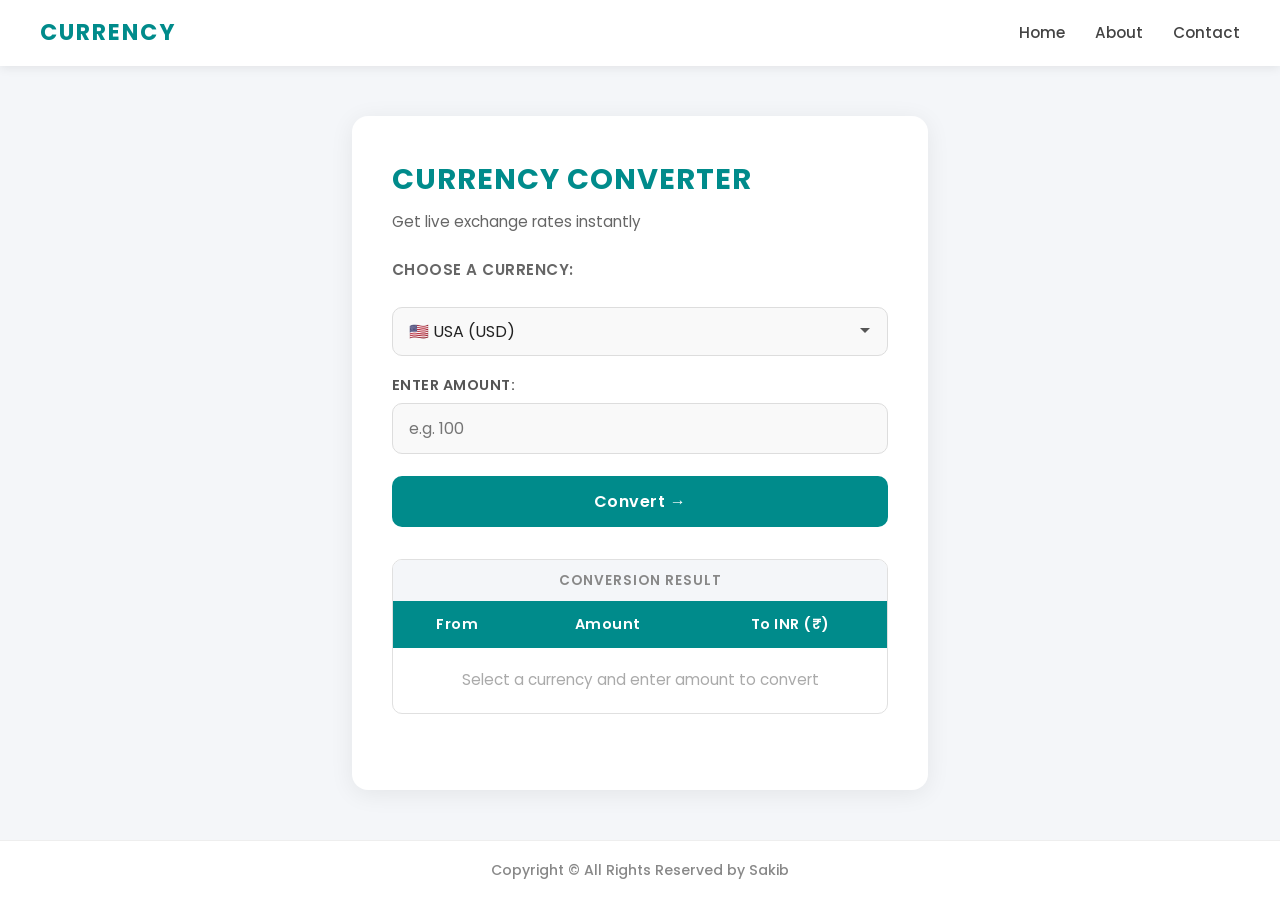
<file: index.html>
<!DOCTYPE html>
<html lang="en">
  <head>
    <meta charset="UTF-8" />
    <meta name="viewport" content="width=device-width, initial-scale=1.0" />
    <title>Currency Converter</title>
    <link rel="stylesheet" href="style.css" />
  </head>
  <body>
    <nav>
      <div class="logo">CURRENCY</div>
      <ul>
        <li><a href="index.html" class="active">Home</a></li>
        <li><a href="about.html">About</a></li>
        <li><a href="contact.html">Contact</a></li>
      </ul>
    </nav>

    <div class="container">
      <h1>CURRENCY CONVERTER</h1>
      <p>Get live exchange rates instantly</p>

      <label for="country">Choose a currency:</label>
      <select name="country" id="country">
        <option value="USD">🇺🇸 USA (USD)</option>
        <option value="INR">🇮🇳 India (INR)</option>
        <option value="EUR">🇪🇺 Euro (EUR)</option>
        <option value="GBP">🇬🇧 UK (GBP)</option>
        <option value="AED">🇦🇪 UAE (AED)</option>
        <option value="JPY">🇯🇵 Japan (JPY)</option>
        <option value="CAD">🇨🇦 Canada (CAD)</option>
        <option value="AUD">🇦🇺 Australia (AUD)</option>
      </select>

      <label for="quantity">Enter amount:</label>
      <input type="number" name="quantity" id="quantity" min="1" placeholder="e.g. 100" />

      <button class="btn">Convert →</button>

      <div class="output">
        <table>
          <caption>Conversion Result</caption>
          <thead>
            <tr>
              <th>From</th>
              <th>Amount</th>
              <th>To INR (₹)</th>
            </tr>
          </thead>
          <tbody>
            <tr>
              <td colspan="3" style="color:#aaa; padding:20px;">
                Select a currency and enter amount to convert
              </td>
            </tr>
          </tbody>
        </table>
      </div>
    </div>

    <footer>Copyright &copy; All Rights Reserved by Sakib</footer>
    <script src="my.js"></script>
  </body>
</html>
</file>
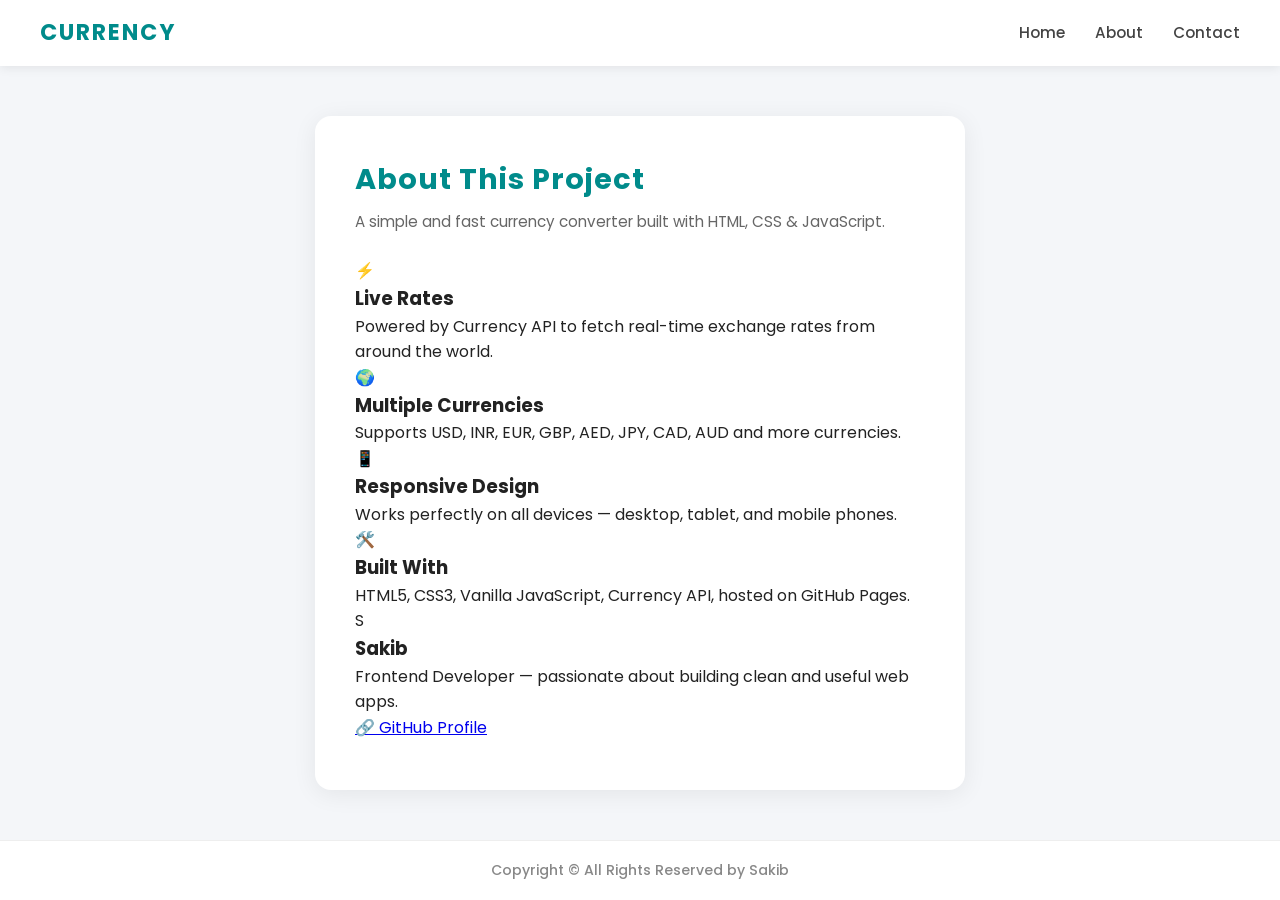
<file: about.html>
<!DOCTYPE html>
<html lang="en">
  <head>
    <meta charset="UTF-8" />
    <meta name="viewport" content="width=device-width, initial-scale=1.0" />
    <title>About — Currency Converter</title>
    <link rel="stylesheet" href="style.css" />
  </head>
  <body>
    <nav>
      <div class="logo">CURRENCY</div>
      <ul>
        <li><a href="index.html">Home</a></li>
        <li><a href="about.html" class="active">About</a></li>
        <li><a href="contact.html">Contact</a></li>
      </ul>
    </nav>

    <div class="container page-container">
      <h1>About This Project</h1>
      <p class="page-subtitle">A simple and fast currency converter built with HTML, CSS & JavaScript.</p>

      <div class="about-grid">
        <div class="about-card">
          <div class="about-icon">⚡</div>
          <h3>Live Rates</h3>
          <p>Powered by Currency API to fetch real-time exchange rates from around the world.</p>
        </div>
        <div class="about-card">
          <div class="about-icon">🌍</div>
          <h3>Multiple Currencies</h3>
          <p>Supports USD, INR, EUR, GBP, AED, JPY, CAD, AUD and more currencies.</p>
        </div>
        <div class="about-card">
          <div class="about-icon">📱</div>
          <h3>Responsive Design</h3>
          <p>Works perfectly on all devices — desktop, tablet, and mobile phones.</p>
        </div>
        <div class="about-card">
          <div class="about-icon">🛠️</div>
          <h3>Built With</h3>
          <p>HTML5, CSS3, Vanilla JavaScript, Currency API, hosted on GitHub Pages.</p>
        </div>
      </div>

      <div class="developer-card">
        <div class="dev-avatar">S</div>
        <div>
          <h3>Sakib</h3>
          <p>Frontend Developer — passionate about building clean and useful web apps.</p>
          <a href="https://github.com/sakibvora15-bot" target="_blank" class="github-link">
            🔗 GitHub Profile
          </a>
        </div>
      </div>
    </div>

    <footer>Copyright &copy; All Rights Reserved by Sakib</footer>
  </body>
</html>
</file>
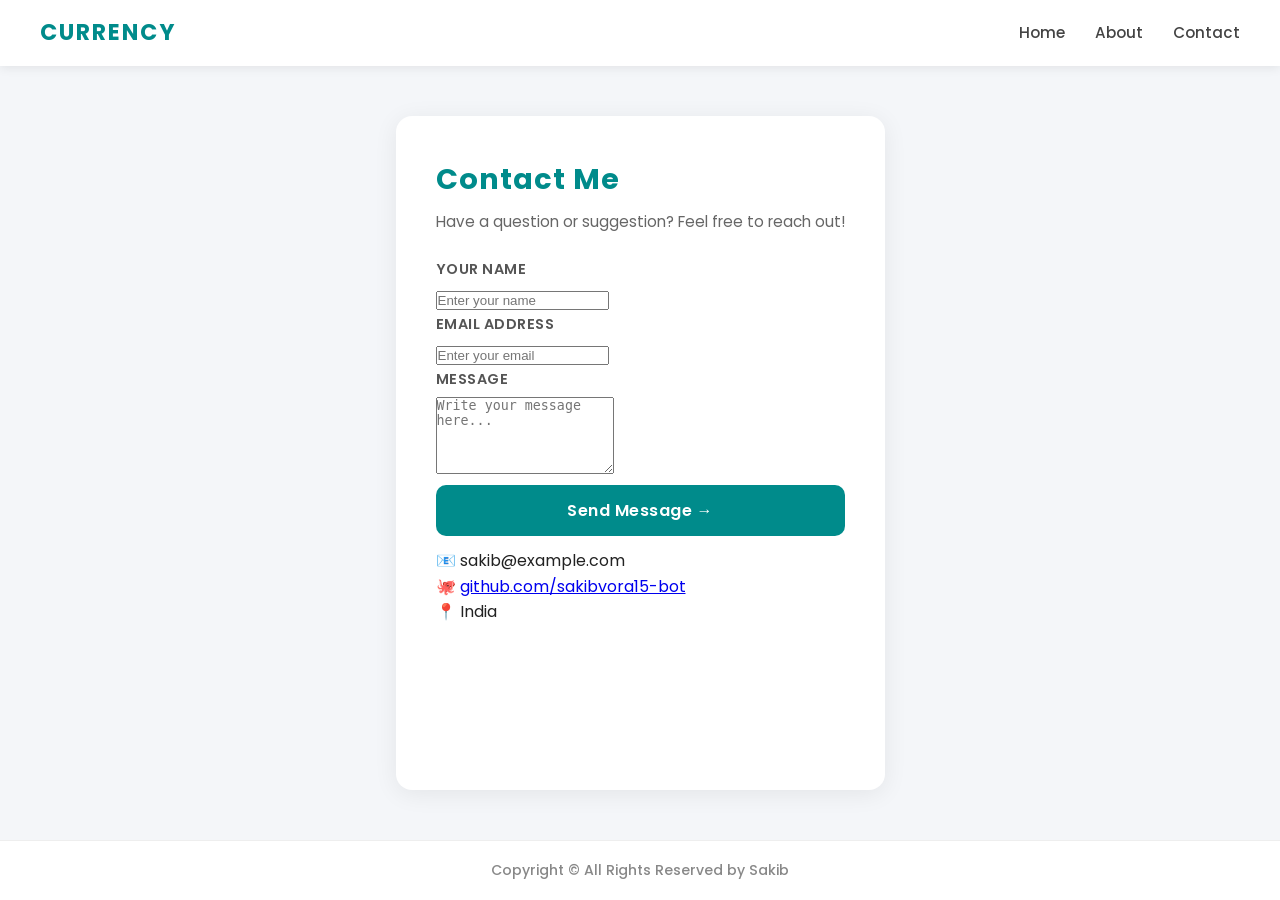
<file: contact.html>
<!DOCTYPE html>
<html lang="en">
  <head>
    <meta charset="UTF-8" />
    <meta name="viewport" content="width=device-width, initial-scale=1.0" />
    <title>Contact — Currency Converter</title>
    <link rel="stylesheet" href="style.css" />
  </head>
  <body>
    <nav>
      <div class="logo">CURRENCY</div>
      <ul>
        <li><a href="index.html">Home</a></li>
        <li><a href="about.html">About</a></li>
        <li><a href="contact.html" class="active">Contact</a></li>
      </ul>
    </nav>

    <div class="container page-container">
      <h1>Contact Me</h1>
      <p class="page-subtitle">Have a question or suggestion? Feel free to reach out!</p>

      <div class="contact-form">
        <div class="form-group">
          <label for="name">Your Name</label>
          <input type="text" id="name" placeholder="Enter your name" />
        </div>
        <div class="form-group">
          <label for="email">Email Address</label>
          <input type="email" id="email" placeholder="Enter your email" />
        </div>
        <div class="form-group">
          <label for="message">Message</label>
          <textarea id="message" rows="5" placeholder="Write your message here..."></textarea>
        </div>
        <button class="btn" onclick="sendMessage()">Send Message →</button>
        <p id="form-status" style="margin-top:12px; color:#008b8b; font-weight:500;"></p>
      </div>

      <div class="contact-info">
        <div class="contact-item">
          <span class="contact-icon">📧</span>
          <span>sakib@example.com</span>
        </div>
        <div class="contact-item">
          <span class="contact-icon">🐙</span>
          <a href="https://github.com/sakibvora15-bot" target="_blank">github.com/sakibvora15-bot</a>
        </div>
        <div class="contact-item">
          <span class="contact-icon">📍</span>
          <span>India</span>
        </div>
      </div>
    </div>

    <footer>Copyright &copy; All Rights Reserved by Sakib</footer>
    <script>
      function sendMessage() {
        const name = document.getElementById('name').value;
        const email = document.getElementById('email').value;
        const message = document.getElementById('message').value;
        const status = document.getElementById('form-status');

        if (!name || !email || !message) {
          status.style.color = 'red';
          status.textContent = 'Please fill in all fields.';
          return;
        }

        status.style.color = '#008b8b';
        status.textContent = `✅ Thanks ${name}! Your message has been received.`;
        document.getElementById('name').value = '';
        document.getElementById('email').value = '';
        document.getElementById('message').value = '';
      }
    </script>
  </body>
</html>
</file>
<file: style.css>
@import url('https://fonts.googleapis.com/css2?family=Poppins:wght@300;400;500;600;700&display=swap');

/* ========== Global Reset ========== */
* {
  margin: 0;
  padding: 0;
  box-sizing: border-box;
}

body {
  font-family: "Poppins", sans-serif;
  line-height: 1.6;
  background-color: #f4f6f9;
  color: #222;
  min-height: 100vh;
  display: flex;
  flex-direction: column;
}

/* ========== Navbar ========== */
nav {
  display: flex;
  justify-content: space-between;
  align-items: center;
  background-color: #fff;
  padding: 15px 40px;
  flex-wrap: wrap;
  box-shadow: 0 2px 10px rgba(0, 0, 0, 0.08);
  position: sticky;
  top: 0;
  z-index: 100;
}

nav .logo {
  font-size: 1.4rem;
  font-weight: 700;
  color: #008b8b;
  letter-spacing: 2px;
}

nav ul {
  display: flex;
  list-style: none;
  gap: 30px;
}

nav li a {
  text-decoration: none;
  color: #444;
  font-weight: 500;
  font-size: 0.95rem;
  transition: color 0.3s ease;
  position: relative;
}

nav li a::after {
  content: '';
  position: absolute;
  bottom: -3px;
  left: 0;
  width: 0;
  height: 2px;
  background-color: #008b8b;
  transition: width 0.3s ease;
}

nav li a:hover {
  color: #008b8b;
}

nav li a:hover::after {
  width: 100%;
}

/* ========== Main Container ========== */
.container {
  max-width: 650px;
  margin: 50px auto;
  padding: 40px;
  background: #fff;
  border-radius: 16px;
  box-shadow: 0 4px 24px rgba(0, 0, 0, 0.07);
  flex: 1;
}

.container h1 {
  margin-bottom: 8px;
  font-size: 1.8rem;
  font-weight: 700;
  color: #008b8b;
  letter-spacing: 1px;
}

.container>p,
.container>label:first-of-type {
  color: #666;
  font-size: 0.95rem;
  margin-bottom: 24px;
  display: block;
}

/* ========== Form Elements ========== */
label {
  font-size: 0.9rem;
  font-weight: 600;
  color: #555;
  display: block;
  margin-bottom: 6px;
  text-transform: uppercase;
  letter-spacing: 0.5px;
}

select,
input[type="number"] {
  font-size: 1rem;
  font-family: "Poppins", sans-serif;
  padding: 12px 16px;
  width: 100%;
  border: 1.5px solid #ddd;
  border-radius: 10px;
  background-color: #f9f9f9;
  color: #222;
  transition: border-color 0.3s ease, box-shadow 0.3s ease;
  margin-bottom: 18px;
  appearance: none;
  -webkit-appearance: none;
}

select {
  background-image: url("data:image/svg+xml,%3Csvg xmlns='http://www.w3.org/2000/svg' width='12' height='12' viewBox='0 0 12 12'%3E%3Cpath fill='%23555' d='M6 8L1 3h10z'/%3E%3C/svg%3E");
  background-repeat: no-repeat;
  background-position: right 16px center;
  padding-right: 40px;
  cursor: pointer;
}

select:focus,
input[type="number"]:focus {
  outline: none;
  border-color: #008b8b;
  box-shadow: 0 0 0 3px rgba(0, 139, 139, 0.12);
  background-color: #fff;
}

.btn {
  background-color: #008b8b;
  color: white;
  font-size: 1rem;
  font-family: "Poppins", sans-serif;
  font-weight: 600;
  padding: 13px 25px;
  width: 100%;
  border: none;
  border-radius: 10px;
  cursor: pointer;
  transition: background-color 0.3s ease, transform 0.1s ease;
  letter-spacing: 0.5px;
  margin-top: 4px;
}

.btn:hover {
  background-color: #006f6f;
}

.btn:active {
  transform: scale(0.98);
}

/* ========== Table ========== */
.output {
  margin-top: 32px;
  overflow-x: auto;
  border-radius: 10px;
  border: 1.5px solid #e0e0e0;
}

table {
  border-collapse: collapse;
  width: 100%;
  text-align: center;
  font-size: 0.95rem;
}

caption {
  font-size: 0.85rem;
  font-weight: 600;
  color: #888;
  text-transform: uppercase;
  letter-spacing: 1px;
  padding: 10px;
  background-color: #f4f6f9;
}

th {
  background-color: #008b8b;
  color: #fff;
  padding: 12px 16px;
  font-weight: 600;
  font-size: 0.9rem;
  letter-spacing: 0.5px;
}

td {
  padding: 12px 16px;
  border-bottom: 1px solid #f0f0f0;
  color: #333;
}

tbody tr:last-child td {
  border-bottom: none;
}

tbody tr:hover {
  background-color: #f0fafa;
}

/* ========== Footer ========== */
footer {
  background-color: #fff;
  padding: 18px 0;
  text-align: center;
  font-size: 0.88rem;
  color: #888;
  font-weight: 500;
  border-top: 1px solid #eee;
  margin-top: auto;
}

/* ========== Responsive Design ========== */
@media (max-width: 768px) {
  nav {
    padding: 12px 20px;
  }

  nav ul {
    gap: 16px;
  }

  .container {
    margin: 24px 16px;
    padding: 28px 20px;
  }

  .container h1 {
    font-size: 1.5rem;
  }
}

@media (max-width: 480px) {
  nav {
    flex-direction: column;
    gap: 10px;
  }

  .container h1 {
    font-size: 1.3rem;
  }

  label {
    font-size: 0.85rem;
  }

  .btn {
    font-size: 0.95rem;
  }

  table {
    font-size: 0.85rem;
  }

  th,
  td {
    padding: 10px 10px;
  }

  /* ========== Page Header ========== */
  .page-container h1 {
    color: #008b8b;
    font-size: 1.8rem;
    margin-bottom: 8px;
  }

  .page-subtitle {
    color: #666;
    font-size: 1rem;
    margin-bottom: 32px;
  }

  /* ========== About Page ========== */
  .about-grid {
    display: grid;
    grid-template-columns: repeat(auto-fit, minmax(220px, 1fr));
    gap: 20px;
    margin-bottom: 32px;
  }

  .about-card {
    background: #f9f9f9;
    border: 1.5px solid #e0e0e0;
    border-radius: 12px;
    padding: 24px 20px;
    text-align: center;
    transition: box-shadow 0.3s ease;
  }

  .about-card:hover {
    box-shadow: 0 4px 16px rgba(0, 139, 139, 0.12);
    border-color: #008b8b;
  }

  .about-icon {
    font-size: 2rem;
    margin-bottom: 12px;
  }

  .about-card h3 {
    font-size: 1rem;
    font-weight: 600;
    margin-bottom: 8px;
    color: #222;
  }

  .about-card p {
    font-size: 0.88rem;
    color: #666;
    line-height: 1.6;
  }

  .developer-card {
    display: flex;
    align-items: center;
    gap: 20px;
    background: #f0fafa;
    border: 1.5px solid #b2dfdf;
    border-radius: 12px;
    padding: 24px;
    margin-top: 12px;
  }

  .dev-avatar {
    width: 56px;
    height: 56px;
    border-radius: 50%;
    background: #008b8b;
    color: white;
    font-size: 1.5rem;
    font-weight: 700;
    display: flex;
    align-items: center;
    justify-content: center;
    flex-shrink: 0;
  }

  .developer-card h3 {
    font-size: 1.1rem;
    font-weight: 600;
    margin-bottom: 4px;
  }

  .developer-card p {
    font-size: 0.88rem;
    color: #555;
    margin-bottom: 8px;
  }

  .github-link {
    font-size: 0.88rem;
    color: #008b8b;
    text-decoration: none;
    font-weight: 600;
  }

  .github-link:hover {
    text-decoration: underline;
  }

  /* ========== Contact Page ========== */
  .contact-form {
    background: #f9f9f9;
    border: 1.5px solid #e0e0e0;
    border-radius: 12px;
    padding: 28px;
    margin-bottom: 28px;
  }

  .form-group {
    margin-bottom: 18px;
  }

  textarea {
    font-size: 1rem;
    font-family: "Poppins", sans-serif;
    padding: 12px 16px;
    width: 100%;
    border: 1.5px solid #ddd;
    border-radius: 10px;
    background-color: #fff;
    color: #222;
    resize: vertical;
    transition: border-color 0.3s ease, box-shadow 0.3s ease;
  }

  textarea:focus {
    outline: none;
    border-color: #008b8b;
    box-shadow: 0 0 0 3px rgba(0, 139, 139, 0.12);
  }

  .contact-info {
    display: flex;
    flex-direction: column;
    gap: 14px;
  }

  .contact-item {
    display: flex;
    align-items: center;
    gap: 12px;
    font-size: 0.95rem;
    color: #444;
  }

  .contact-icon {
    font-size: 1.2rem;
  }

  .contact-item a {
    color: #008b8b;
    text-decoration: none;
    font-weight: 500;
  }

  .contact-item a:hover {
    text-decoration: underline;
  }

  /* ========== Active Nav Link ========== */
  nav li a.active {
    color: #008b8b;
    font-weight: 600;
  }

  nav li a.active::after {
    width: 100%;
  }
}
</file>
